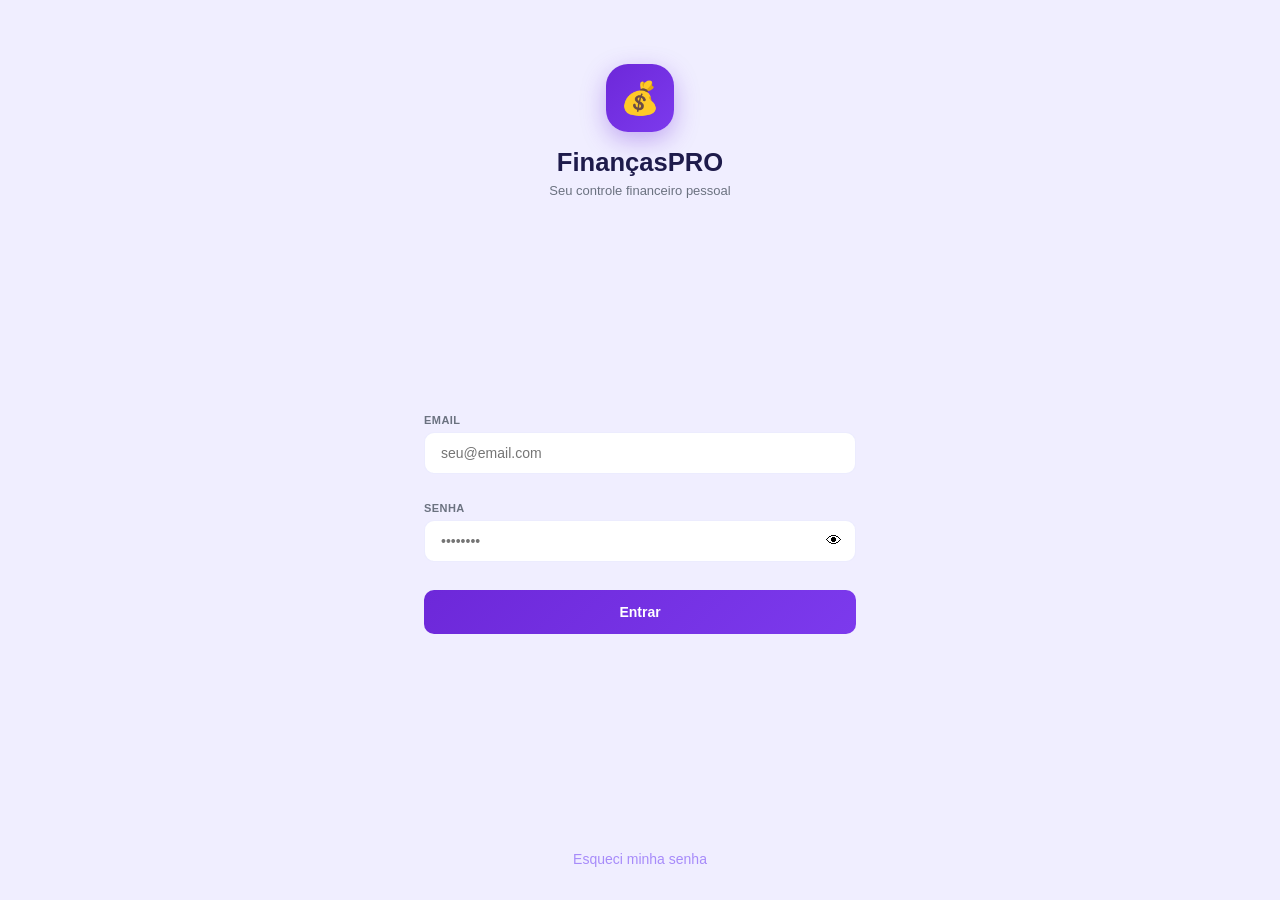
<file: index.html>
<!DOCTYPE html>
<html lang="pt-BR">
<head>
  <meta charset="UTF-8">
  <meta name="viewport" content="width=device-width, initial-scale=1.0, maximum-scale=1.0, user-scalable=no">
  <title>FinançasPRO</title>
  <!-- ===== PWA (colar dentro do <head> de CADA página: index.html, recover.html e tudo em /pages) ===== -->
<link rel="manifest" href="/manifest.json">
<meta name="theme-color" content="#7C3AED">
<meta name="apple-mobile-web-app-capable" content="yes">
<meta name="apple-mobile-web-app-status-bar-style" content="black-translucent">
<meta name="apple-mobile-web-app-title" content="FinançasPRO">
<link rel="apple-touch-icon" href="/apple-touch-icon.png">
<script>
  if ('serviceWorker' in navigator) {
    window.addEventListener('load', function () {
      navigator.serviceWorker.register('/sw.js').catch(function(){});
    });
  }
</script>
<!-- ===== fim PWA ===== -->
  <link rel="stylesheet" href="css/style.css">
  <link rel="manifest" href="manifest.json">
  <meta name="theme-color" content="#4338CA">
</head>
<body>
  <div class="login-page">
    <div style="padding-top:64px;text-align:center;">
      <div class="login-logo">💰</div>
      <h1 style="font-size:1.6rem;font-weight:700;margin-bottom:6px;">FinançasPRO</h1>
      <p class="text-secondary text-sm">Seu controle financeiro pessoal</p>
    </div>

    <form id="login-form" style="display:flex;flex-direction:column;gap:14px;">
      <div class="field">
        <label class="field-label">Email</label>
        <input type="email" id="email" placeholder="seu@email.com" autocomplete="email" required>
      </div>
      <div class="field">
        <label class="field-label">Senha</label>
        <div style="position:relative;">
          <input type="password" id="password" placeholder="••••••••" autocomplete="current-password" required>
          <button type="button" id="toggle-pass" style="position:absolute;right:14px;top:50%;transform:translateY(-50%);background:none;border:none;cursor:pointer;font-size:1rem;">👁</button>
        </div>
      </div>
      <button type="submit" class="btn btn-primary" id="login-btn">Entrar</button>
    </form>

    <div style="text-align:center;padding-bottom:32px;">
      <a href="recover.html" style="color:#A78BFA;font-size:0.875rem;text-decoration:none;">Esqueci minha senha</a>
    </div>
  </div>

  <script src="js/config.js"></script>
  <script src="js/api.js"></script>
  <script src="js/utils.js"></script>
  <script>
    applyTheme();
    if (Auth.isLoggedIn()) window.location.href = 'pages/dashboard.html';

    document.getElementById('toggle-pass').addEventListener('click', () => {
      const inp = document.getElementById('password');
      inp.type = inp.type === 'password' ? 'text' : 'password';
    });

    document.getElementById('login-form').addEventListener('submit', async (e) => {
      e.preventDefault();
      const btn = document.getElementById('login-btn');
      btn.disabled = true; btn.textContent = 'Entrando...';
      const result = await API.login(document.getElementById('email').value, document.getElementById('password').value);
      console.log('Login:', JSON.stringify(result));
      if (result.success) {
        const token = result.token || result.data?.token;
        const user = result.user || result.data?.user;
        Auth.setSession(user, token);
        Utils.toast(`Bem-vindo, ${user?.name?.split(' ')[0] || ''}! 👋`);
        setTimeout(() => window.location.href = 'pages/dashboard.html', 600);
      } else {
        Utils.toast(result.error || 'Email ou senha incorretos', 'error');
        btn.disabled = false; btn.textContent = 'Entrar';
      }
    });
  </script>
</body>
</html>
</file>
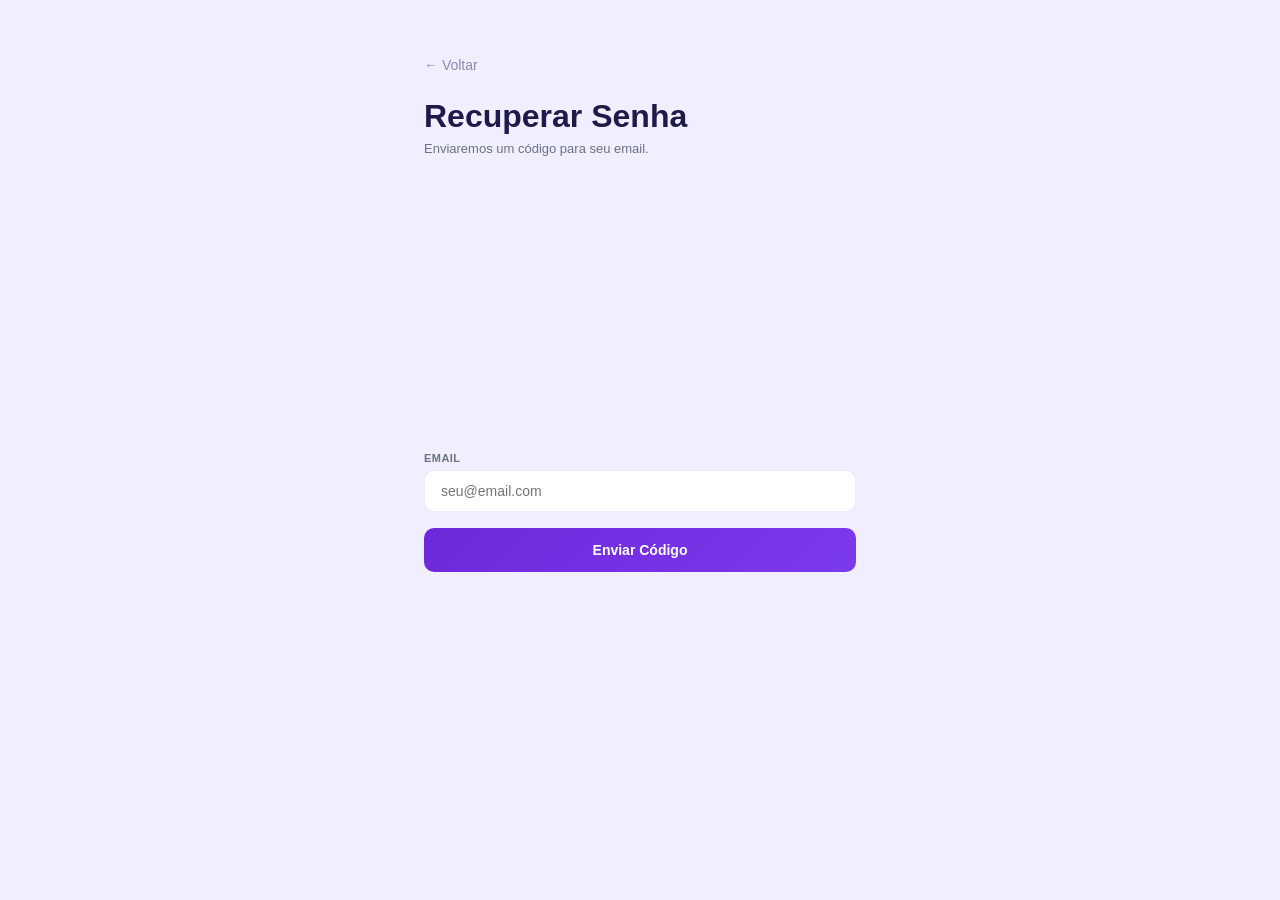
<file: recover.html>
<!DOCTYPE html>
<html lang="pt-BR">
<head>
  <meta charset="UTF-8">
  <meta name="viewport" content="width=device-width, initial-scale=1.0, maximum-scale=1.0, user-scalable=no">
  <title>FinançasPRO — Recuperar Senha</title>
  <!-- ===== PWA (colar dentro do <head> de CADA página: index.html, recover.html e tudo em /pages) ===== -->
<link rel="manifest" href="/manifest.json">
<meta name="theme-color" content="#7C3AED">
<meta name="apple-mobile-web-app-capable" content="yes">
<meta name="apple-mobile-web-app-status-bar-style" content="black-translucent">
<meta name="apple-mobile-web-app-title" content="FinançasPRO">
<link rel="apple-touch-icon" href="/apple-touch-icon.png">
<script>
  if ('serviceWorker' in navigator) {
    window.addEventListener('load', function () {
      navigator.serviceWorker.register('/sw.js').catch(function(){});
    });
  }
</script>
<!-- ===== fim PWA ===== -->
  <link rel="stylesheet" href="css/style.css">
</head>
<body>
<div class="login-page">
  <div style="padding-top:56px;">
    <a href="index.html" style="color:var(--text-3);font-size:0.875rem;text-decoration:none;">← Voltar</a>
    <h1 style="margin-top:24px;margin-bottom:6px;">Recuperar Senha</h1>
    <p class="text-secondary text-sm">Enviaremos um código para seu email.</p>
  </div>

  <!-- Step 1: Email -->
  <div id="step1">
    <div class="field mb-4">
      <label class="field-label">Email</label>
      <input type="email" id="rec-email" placeholder="seu@email.com">
    </div>
    <button class="btn btn-primary" id="send-btn" onclick="sendCode()">Enviar Código</button>
  </div>

  <!-- Step 2: Code + new password -->
  <div id="step2" style="display:none;">
    <div class="field">
      <label class="field-label">Código recebido por email</label>
      <input type="text" id="rec-code" placeholder="123456" maxlength="6" style="letter-spacing:4px;text-align:center;font-size:1.2rem;">
    </div>
    <div class="field">
      <label class="field-label">Nova senha</label>
      <input type="password" id="new-pass" placeholder="••••••••">
    </div>
    <div class="field">
      <label class="field-label">Confirmar nova senha</label>
      <input type="password" id="confirm-pass" placeholder="••••••••">
    </div>
    <button class="btn btn-primary" id="reset-btn" onclick="resetPassword()">Redefinir Senha</button>
  </div>

  <div style="padding-bottom:32px;"></div>
</div>

<script src="js/config.js"></script>
<script src="js/api.js"></script>
<script src="js/utils.js"></script>
<script>
  async function sendCode() {
    const email = document.getElementById('rec-email').value.trim();
    if (!email) { Utils.toast('Digite seu email', 'error'); return; }

    const btn = document.getElementById('send-btn');
    btn.disabled = true; btn.textContent = 'Enviando...';

    const res = await API.requestReset(email);

    if (res.success) {
      Utils.toast('📧 Código enviado! Verifique seu email.');
      document.getElementById('step1').style.display = 'none';
      document.getElementById('step2').style.display = 'block';
    } else {
      Utils.toast(res.error || 'Erro ao enviar', 'error');
      btn.disabled = false; btn.textContent = 'Enviar Código';
    }
  }

  async function resetPassword() {
    const email = document.getElementById('rec-email').value.trim();
    const code = document.getElementById('rec-code').value.trim();
    const newPass = document.getElementById('new-pass').value;
    const confirmPass = document.getElementById('confirm-pass').value;

    if (newPass !== confirmPass) { Utils.toast('As senhas não conferem', 'error'); return; }
    if (newPass.length < 6) { Utils.toast('Senha deve ter pelo menos 6 caracteres', 'error'); return; }

    const btn = document.getElementById('reset-btn');
    btn.disabled = true; btn.textContent = 'Redefinindo...';

    const res = await API.resetPassword(email, code, newPass);

    if (res.success) {
      Utils.toast('✅ Senha redefinida com sucesso!');
      setTimeout(() => window.location.href = 'index.html', 1500);
    } else {
      Utils.toast(res.error || 'Código inválido ou expirado', 'error');
      btn.disabled = false; btn.textContent = 'Redefinir Senha';
    }
  }
</script>
</body>
</html>
</file>
<file: css/style.css>
/* ============================================================
   FinançasPRO — CSS Premium
   ============================================================ */

*, *::before, *::after { box-sizing: border-box; margin: 0; padding: 0; -webkit-tap-highlight-color: transparent; }

:root {
  --bg: #F0EEFF;
  --bg-card: #ffffff;
  --bg-input: #E8E4FF;
  --text: #1E1B4B;
  --text-2: #6B7280;
  --text-3: #8B8BAE;
  --accent: #6D28D9;
  --accent-2: #7C3AED;
  --accent-3: #A855F7;
  --accent-light: #EEF2FF;
  --green: #16A34A;
  --green-bg: #DCFCE7;
  --red: #DC2626;
  --red-bg: #FEE2E2;
  --yellow: #D97706;
  --yellow-bg: #FEF3C7;
  --border: rgba(99,102,241,0.12);
  --radius: 14px;
  --radius-sm: 10px;
  --radius-lg: 18px;
  --nav-height: 70px;
}

[data-theme="dark"] {
  --bg: #0F0E1A;
  --bg-card: #1A1830;
  --bg-input: #252340;
  --text: #F1F0FF;
  --text-2: #9CA3AF;
  --text-3: #6B7280;
  --accent-light: #1E1B4B;
  --border: rgba(139,92,246,0.18);
  --green-bg: #052e16;
  --red-bg: #450a0a;
  --yellow-bg: #422006;
}

html { font-size: 16px; }
body {
  background: var(--bg);
  color: var(--text);
  font-family: -apple-system, BlinkMacSystemFont, 'Segoe UI', sans-serif;
  max-width: 480px;
  margin: 0 auto;
  min-height: 100dvh;
  overflow-x: hidden;
}
::-webkit-scrollbar { display: none; }
* { scrollbar-width: none; }

.page { padding-bottom: calc(var(--nav-height) + 16px); }

/* ── Hero ── */
.hero {
  background: linear-gradient(145deg, #4338CA 0%, #7C3AED 55%, #A855F7 100%);
  padding: 48px 18px 20px; color: #fff; position: relative; overflow: hidden;
}
.hero::before { content:''; position:absolute; top:-50px; right:-40px; width:180px; height:180px; border-radius:50%; background:rgba(255,255,255,0.06); pointer-events:none; }
.hero::after  { content:''; position:absolute; bottom:-30px; left:-20px; width:120px; height:120px; border-radius:50%; background:rgba(255,255,255,0.04); pointer-events:none; }
.hero-top { display:flex; justify-content:space-between; align-items:flex-start; margin-bottom:16px; }
.hero-greeting { font-size:12px; color:rgba(255,255,255,0.65); margin-bottom:2px; }
.hero-name { font-size:17px; font-weight:600; color:#fff; }
.hero-avatar { width:38px; height:38px; border-radius:50%; background:rgba(255,255,255,0.2); display:flex; align-items:center; justify-content:center; font-size:13px; font-weight:600; color:#fff; border:1.5px solid rgba(255,255,255,0.3); cursor:pointer; text-decoration:none; }
.hero-bal-label { font-size:11px; color:rgba(255,255,255,0.6); margin-bottom:4px; }
.hero-bal { font-size:34px; font-weight:600; color:#fff; letter-spacing:-1px; margin-bottom:3px; }
.hero-sub { font-size:11px; color:rgba(255,255,255,0.5); margin-bottom:18px; }
.hero-pills { display:flex; gap:8px; }
.hpill { flex:1; background:rgba(255,255,255,0.13); border-radius:12px; padding:10px 8px; border:0.5px solid rgba(255,255,255,0.12); }
.hpill-lbl { font-size:9px; color:rgba(255,255,255,0.6); margin-bottom:3px; }
.hpill-val { font-size:12px; font-weight:600; color:#fff; }
.pos { color:#86EFAC; }
.neg { color:#FCA5A5; }

.page-hero { background:linear-gradient(145deg,#4338CA 0%,#7C3AED 55%,#A855F7 100%); padding:48px 16px 18px; color:#fff; }
.page-hero-row { display:flex; justify-content:space-between; align-items:center; margin-bottom:8px; }
.page-hero-title { font-size:18px; font-weight:600; }
.page-hero-sub { font-size:11px; opacity:0.65; margin-bottom:10px; }
.page-hero-pills { display:flex; gap:6px; }
.ph-pill { flex:1; background:rgba(255,255,255,0.15); border-radius:10px; padding:9px 8px; text-align:center; border:0.5px solid rgba(255,255,255,0.12); }
.ph-pill-lbl { font-size:9px; opacity:0.65; margin-bottom:2px; }
.ph-pill-val { font-size:13px; font-weight:600; }

/* ── Stat grid ── */
.stat-grid { display:grid; grid-template-columns:1fr 1fr; gap:10px; padding:14px; }
.scard { border-radius:var(--radius); padding:14px; }
.scard-1 { background:linear-gradient(135deg,#EEF2FF,#E0E7FF); }
.scard-2 { background:linear-gradient(135deg,#FFF1F2,#FFE4E6); }
.scard-3 { background:linear-gradient(135deg,#F0FDF4,#DCFCE7); }
.scard-4 { background:linear-gradient(135deg,#FFFBEB,#FEF3C7); }
.scard-icon { font-size:18px; margin-bottom:6px; }
.scard-lbl { font-size:10px; font-weight:600; margin-bottom:3px; }
.scard-1 .scard-lbl{color:#4338CA} .scard-2 .scard-lbl{color:#BE123C}
.scard-3 .scard-lbl{color:#166534} .scard-4 .scard-lbl{color:#92400E}
.scard-val { font-size:15px; font-weight:700; }
.scard-1 .scard-val{color:#3730A3} .scard-2 .scard-val{color:#9F1239}
.scard-3 .scard-val{color:#15803D} .scard-4 .scard-val{color:#B45309}

/* ── Section ── */
.sec { padding:14px 14px 0; }
.sec-last { padding-bottom:14px; }
.sec-hdr { display:flex; justify-content:space-between; align-items:center; margin-bottom:12px; }
.sec-title { font-size:13px; font-weight:700; color:var(--text); }
.sec-link { font-size:11px; color:var(--accent-2); text-decoration:none; }
.divider { height:0.5px; background:var(--border); margin:12px 14px; }

/* ── Account cards ── */
.acc-scroll { display:flex; gap:10px; overflow-x:auto; padding-bottom:4px; }
.acc-card { min-width:110px; border-radius:var(--radius); padding:12px; flex-shrink:0; }
.ac-purple{background:linear-gradient(135deg,#6D28D9,#8B5CF6)}
.ac-blue{background:linear-gradient(135deg,#0369A1,#0EA5E9)}
.ac-green{background:linear-gradient(135deg,#065F46,#10B981)}
.ac-pink{background:linear-gradient(135deg,#BE185D,#EC4899)}
.ac-orange{background:linear-gradient(135deg,#C2410C,#F97316)}
.acc-emoji{font-size:18px;margin-bottom:6px}
.acc-name{font-size:10px;color:rgba(255,255,255,0.75)}
.acc-type{font-size:9px;color:rgba(255,255,255,0.5);margin-bottom:8px}
.acc-bal{font-size:14px;font-weight:700;color:#fff}

/* ── Cat bars ── */
.cat-list{display:flex;flex-direction:column;gap:12px}
.cat-row{display:flex;align-items:center;gap:10px}
.cat-icon{width:34px;height:34px;border-radius:10px;display:flex;align-items:center;justify-content:center;font-size:16px;flex-shrink:0}
.cat-body{flex:1;min-width:0}
.cat-top{display:flex;justify-content:space-between;margin-bottom:5px}
.cat-name{font-size:12px;font-weight:600;color:var(--text)}
.cat-amt{font-size:11px;font-weight:700}
.bar-track{height:5px;background:var(--border);border-radius:99px;overflow:hidden}
.bar-fill{height:5px;border-radius:99px}

/* ── Transaction cards ── */
.date-label{font-size:10px;font-weight:700;color:var(--accent-2);text-transform:uppercase;letter-spacing:0.06em;padding:10px 14px 6px}
.tx-list{display:flex;flex-direction:column;gap:8px;padding:0 14px}
.tx-card{background:var(--bg-card);border-radius:var(--radius);padding:12px;display:flex;align-items:center;gap:10px;border:0.5px solid var(--border)}
.tx-card.overdue{border-color:#FECACA;background:#FFF5F5}
[data-theme="dark"] .tx-card.overdue{background:#2D0A0A;border-color:#991B1B}
.tx-ico{width:38px;height:38px;border-radius:12px;display:flex;align-items:center;justify-content:center;font-size:17px;flex-shrink:0}
.tx-body{flex:1;min-width:0}
.tx-name{font-size:13px;font-weight:600;color:var(--text);white-space:nowrap;overflow:hidden;text-overflow:ellipsis}
.tx-cat{font-size:10px;color:var(--text-3);margin-top:2px}
.tx-right{text-align:right;flex-shrink:0}
.tx-amt{font-size:13px;font-weight:700}
.tx-pos{color:var(--green)} .tx-neg{color:var(--red)}

/* ── Badges ── */
.badge{display:inline-flex;align-items:center;gap:3px;padding:2px 8px;border-radius:99px;font-size:9px;font-weight:700;margin-top:4px}
.b-paid{background:var(--green-bg);color:#166534}
.b-pend{background:var(--yellow-bg);color:#92400E}
.b-over{background:var(--red-bg);color:#991B1B}
[data-theme="dark"] .b-paid{color:#86EFAC}
[data-theme="dark"] .b-pend{color:#FCD34D}
[data-theme="dark"] .b-over{color:#FCA5A5}

.pay-btn{display:block;font-size:10px;padding:4px 10px;border-radius:8px;border:none;background:linear-gradient(135deg,#6D28D9,#7C3AED);color:#fff;cursor:pointer;margin-top:4px;font-weight:700;font-family:inherit}

/* ── Tabs ── */
.tabs{display:flex;gap:6px;padding:12px 14px 8px}
.tab{flex:1;text-align:center;padding:9px;border-radius:var(--radius-sm);font-size:11px;font-weight:700;cursor:pointer;border:none;font-family:inherit;transition:all 0.15s}
.tab-all{background:#4F46E5;color:#fff}
.tab-income{background:var(--green-bg);color:#166534}
.tab-expense{background:var(--red-bg);color:#991B1B}
[data-theme="dark"] .tab-income{color:#86EFAC}
[data-theme="dark"] .tab-expense{color:#FCA5A5}

/* ── Debt cards ── */
.dcard{background:var(--bg-card);border-radius:var(--radius);border:0.5px solid var(--border);padding:14px;margin-bottom:8px}
.dcard-top{display:flex;justify-content:space-between;align-items:flex-start;margin-bottom:10px}
.dcard-name{font-size:13px;font-weight:700;color:var(--text)}
.dcard-sub{font-size:10px;color:var(--text-3);margin-top:2px}
.dcard-amt{font-size:15px;font-weight:700;color:var(--red)}
.dcard-lbl{font-size:9px;color:var(--text-3)}
.prog{height:6px;background:var(--border);border-radius:99px;overflow:hidden;margin-bottom:8px}
.prog-fill{height:6px;border-radius:99px;background:linear-gradient(90deg,#4F46E5,#A855F7)}
.dcard-footer{display:flex;justify-content:space-between}
.dcard-info{font-size:10px;color:var(--text-3)}

/* ── Goal cards ── */
.gcard{background:var(--bg-card);border-radius:var(--radius);border:0.5px solid var(--border);padding:14px;margin-bottom:8px}
.gcard-top{display:flex;justify-content:space-between;align-items:flex-start;margin-bottom:8px}
.gcard-name{font-size:13px;font-weight:700;color:var(--text)}
.gcard-pct{font-size:10px;font-weight:700;color:var(--accent-2);background:var(--accent-light);padding:3px 9px;border-radius:99px}
.gcard-amounts{display:flex;justify-content:space-between;margin-bottom:8px}
.gcard-curr{font-size:15px;font-weight:700;color:var(--green)}
.gcard-target{font-size:10px;color:var(--text-3);align-self:flex-end}
.gcard-prog{height:7px;background:var(--border);border-radius:99px;overflow:hidden;margin-bottom:8px}
.gcard-fill{height:7px;border-radius:99px}
.gcard-footer{display:flex;justify-content:space-between;align-items:center}
.gcard-info{font-size:10px;color:var(--text-3)}
.gcard-btn{font-size:10px;padding:6px 14px;border-radius:8px;border:none;background:linear-gradient(135deg,#6D28D9,#7C3AED);color:#fff;cursor:pointer;font-weight:700;font-family:inherit}

/* ── Credit card ── */
.cccard{border-radius:var(--radius-lg);padding:16px;margin-bottom:10px;color:#fff}
.cc-purple{background:linear-gradient(135deg,#4338CA,#7C3AED)}
.cc-blue{background:linear-gradient(135deg,#0369A1,#0EA5E9)}
.cc-green{background:linear-gradient(135deg,#065F46,#10B981)}
.cc-top{display:flex;justify-content:space-between;align-items:flex-start;margin-bottom:14px}
.cc-name{font-size:14px;font-weight:700}
.cc-type{font-size:10px;opacity:0.65}
.cc-flag{font-size:20px}
.cc-limit-row{display:flex;justify-content:space-between;margin-bottom:5px}
.cc-lbl{font-size:10px;opacity:0.65}
.cc-val{font-size:11px;font-weight:600}
.cc-bar{height:5px;background:rgba(255,255,255,0.2);border-radius:99px;overflow:hidden;margin-bottom:14px}
.cc-bar-fill{height:5px;border-radius:99px;background:rgba(255,255,255,0.8)}
.cc-footer{display:flex;justify-content:space-between;align-items:center}
.cc-fatura-lbl{font-size:10px;opacity:0.65;margin-bottom:2px}
.cc-fatura-val{font-size:16px;font-weight:700}
.cc-pay-btn{font-size:10px;padding:8px 14px;border-radius:10px;border:0.5px solid rgba(255,255,255,0.3);background:rgba(255,255,255,0.15);color:#fff;cursor:pointer;font-weight:700;font-family:inherit}

.inv-tabs{display:flex;gap:6px;margin-bottom:12px}
.inv-tab{flex:1;padding:8px;border-radius:var(--radius-sm);text-align:center}
.inv-open{background:var(--accent-light)} .inv-closed{background:var(--yellow-bg)} .inv-paid{background:var(--green-bg)}
.inv-tab-lbl{font-size:9px;font-weight:700;margin-bottom:2px}
.inv-open .inv-tab-lbl{color:#4338CA} .inv-closed .inv-tab-lbl{color:#92400E} .inv-paid .inv-tab-lbl{color:#166534}
.inv-tab-val{font-size:13px;font-weight:700}
.inv-open .inv-tab-val{color:#3730A3} .inv-closed .inv-tab-val{color:#B45309} .inv-paid .inv-tab-val{color:#15803D}
.inv-tab-sub{font-size:9px;margin-top:1px}
.inv-open .inv-tab-sub{color:#6366F1} .inv-closed .inv-tab-sub{color:#D97706} .inv-paid .inv-tab-sub{color:#16A34A}
[data-theme="dark"] .inv-open .inv-tab-val{color:#A5B4FC}
[data-theme="dark"] .inv-closed .inv-tab-val{color:#FCD34D}
[data-theme="dark"] .inv-paid .inv-tab-val{color:#86EFAC}

.fatura-alert{background:var(--yellow-bg);border-radius:var(--radius);padding:12px;border:0.5px solid #FCD34D;margin-bottom:10px}
.fatura-alert-top{display:flex;justify-content:space-between;align-items:center;margin-bottom:10px}
.fatura-alert-title{font-size:11px;font-weight:700;color:#92400E}
.fatura-alert-sub{font-size:9px;color:#B45309;margin-top:2px}
.fatura-alert-val{font-size:16px;font-weight:700;color:#B45309}
.pay-fatura-btn{width:100%;padding:13px;border-radius:var(--radius-sm);border:none;background:linear-gradient(135deg,#6D28D9,#7C3AED);color:#fff;font-size:13px;font-weight:700;cursor:pointer;font-family:inherit;display:flex;align-items:center;justify-content:center;gap:6px}

.purchase-card{background:var(--bg-card);border-radius:var(--radius-sm);padding:10px 12px;display:flex;align-items:center;gap:10px;border:0.5px solid var(--border);margin-bottom:6px}
.p-ico{width:32px;height:32px;border-radius:9px;display:flex;align-items:center;justify-content:center;font-size:14px;flex-shrink:0}
.p-body{flex:1;min-width:0}
.p-name{font-size:12px;font-weight:600;color:var(--text)}
.p-date{font-size:9px;color:var(--text-3);margin-top:1px}
.p-amt{font-size:13px;font-weight:700;color:var(--red)}
.p-parcela{font-size:9px;color:var(--accent-2);margin-top:1px}

/* ── Forms ── */
.field{margin-bottom:14px}
.field-label{display:block;font-size:11px;font-weight:700;color:var(--text-2);margin-bottom:6px;text-transform:uppercase;letter-spacing:0.04em}
input,select,textarea{background:var(--bg-card);color:var(--text);border:1.5px solid var(--border);border-radius:var(--radius-sm);padding:12px 16px;font-size:14px;width:100%;outline:none;font-family:inherit;transition:border-color 0.15s;appearance:none;-webkit-appearance:none}
input:focus,select:focus,textarea:focus{border-color:var(--accent-2)}
input[type="date"]{color-scheme:dark light}
.grid-2{display:grid;grid-template-columns:1fr 1fr;gap:10px}

/* ── Buttons ── */
.btn{display:inline-flex;align-items:center;justify-content:center;padding:14px 20px;border-radius:var(--radius-sm);font-size:14px;font-weight:700;border:none;cursor:pointer;width:100%;transition:opacity 0.15s;font-family:inherit}
.btn:active{opacity:0.85} .btn:disabled{opacity:0.5;cursor:not-allowed}
.btn-primary{background:linear-gradient(135deg,#6D28D9,#7C3AED);color:#fff}
.btn-ghost{background:var(--bg-card);color:var(--text-2);border:1px solid var(--border);padding:10px 14px;font-size:12px}
.btn-sm{padding:8px 14px;font-size:11px;width:auto;border-radius:9px}

.type-toggle{display:flex;gap:8px;margin-bottom:16px}
.type-btn{flex:1;padding:12px;border-radius:var(--radius-sm);border:1.5px solid transparent;cursor:pointer;font-size:13px;font-weight:700;background:var(--bg-input);color:var(--text-3);transition:all 0.15s;font-family:inherit}
.type-btn.expense.active{background:var(--red-bg);color:#991B1B;border-color:#FECACA}
.type-btn.income.active{background:var(--green-bg);color:#166534;border-color:#BBF7D0}
[data-theme="dark"] .type-btn.expense.active{color:#FCA5A5}
[data-theme="dark"] .type-btn.income.active{color:#86EFAC}

/* ── Bottom nav ── */
.bnav-wrap{position:fixed;bottom:0;left:50%;transform:translateX(-50%);width:100%;max-width:480px;background:var(--bg-card);border-top:0.5px solid var(--border);padding:6px 8px calc(env(safe-area-inset-bottom,0px) + 10px);z-index:100}
.bnav{display:flex;align-items:center;height:50px}
.ntab{flex:1;display:flex;flex-direction:column;align-items:center;gap:3px;text-decoration:none}
.ntab i{font-size:22px;color:#C4B5FD}
.ntab.on i{color:#4F46E5}
.ntab span{font-size:9px;color:#C4B5FD}
.ntab.on span{color:#4F46E5;font-weight:700}
.ndot{width:4px;height:4px;border-radius:50%;background:#4F46E5}
.ncenter{flex:1;display:flex;flex-direction:column;align-items:center;position:relative;top:-14px}
.fab-nav{width:50px;height:50px;border-radius:16px;background:linear-gradient(145deg,#6D28D9,#7C3AED);display:flex;align-items:center;justify-content:center;box-shadow:0 4px 16px rgba(109,40,217,0.45);cursor:pointer;border:none}
.fab-nav i{font-size:24px;color:#fff}

/* ── Modal ── */
.modal-overlay{position:fixed;inset:0;background:rgba(0,0,0,0.6);z-index:200;display:flex;align-items:flex-end;opacity:0;pointer-events:none;transition:opacity 0.2s}
.modal-overlay.open{opacity:1;pointer-events:all}
.modal{background:var(--bg-card);border-radius:24px 24px 0 0;padding:20px 18px;width:100%;max-width:480px;margin:0 auto;max-height:92dvh;overflow-y:auto;transform:translateY(100%);transition:transform 0.25s ease}
.modal-overlay.open .modal{transform:translateY(0)}
.modal-handle{width:40px;height:4px;border-radius:99px;background:var(--border);margin:0 auto 20px}
.modal-header{display:flex;align-items:center;justify-content:space-between;margin-bottom:20px}
.modal-title{font-size:17px;font-weight:700;color:var(--text)}
.modal-close{background:var(--bg-input);border:none;color:var(--text-3);font-size:14px;cursor:pointer;width:30px;height:30px;border-radius:50%;display:flex;align-items:center;justify-content:center}

.preview-box{background:var(--bg-input);border-radius:var(--radius-sm);padding:12px 14px;margin-bottom:14px}
.preview-row{display:flex;justify-content:space-between;margin-bottom:4px}
.preview-lbl{font-size:11px;color:var(--text-3)}
.preview-val{font-size:12px;font-weight:700}

/* ── Login ── */
.login-page{min-height:100dvh;display:flex;flex-direction:column;justify-content:space-between;padding:0 24px;background:var(--bg)}
.login-logo{width:68px;height:68px;border-radius:22px;background:linear-gradient(135deg,#6D28D9,#7C3AED);display:flex;align-items:center;justify-content:center;font-size:2rem;margin:0 auto 16px;box-shadow:0 8px 24px rgba(109,40,217,0.35)}

/* ── Toast ── */
.toast{position:fixed;top:20px;left:50%;transform:translateX(-50%) translateY(-80px);background:var(--bg-card);color:var(--text);padding:12px 20px;border-radius:14px;font-size:13px;font-weight:600;border:1px solid var(--border);z-index:999;transition:transform 0.25s ease;white-space:nowrap;box-shadow:0 8px 32px rgba(0,0,0,0.15)}
.toast.show{transform:translateX(-50%) translateY(0)}
.toast-success{border-color:#86EFAC} .toast-error{border-color:#FCA5A5}

/* ── Skeleton ── */
.skeleton{background:linear-gradient(90deg,var(--bg-card) 25%,var(--bg-input) 50%,var(--bg-card) 75%);background-size:200% 100%;animation:shimmer 1.5s infinite;border-radius:var(--radius-sm);height:72px;margin-bottom:8px}
@keyframes shimmer{0%{background-position:200% 0}100%{background-position:-200% 0}}

/* ── Empty ── */
.empty-state{text-align:center;padding:48px 16px}
.empty-icon{font-size:3.5rem;margin-bottom:14px}
.empty-text{color:var(--text-3);font-size:14px;margin-bottom:20px}

/* ── Alert ── */
.alert-banner{margin:0 14px 10px;border-radius:var(--radius-sm);padding:11px 14px;display:flex;align-items:center;gap:10px}
.alert-danger{background:var(--red-bg);border:0.5px solid #FECACA}
.alert-icon{font-size:18px}
.alert-title{font-size:12px;font-weight:700;color:#991B1B}
.alert-sub{font-size:10px;color:#B91C1C;margin-top:1px}
[data-theme="dark"] .alert-title{color:#FCA5A5}
[data-theme="dark"] .alert-sub{color:#F87171}

/* ── Plan btns ── */
.plan-btns{display:grid;grid-template-columns:1fr 1fr;gap:8px;margin-bottom:12px}
.plan-btn{padding:10px;border-radius:var(--radius-sm);border:none;font-size:11px;font-weight:700;cursor:pointer;font-family:inherit}
.plan-avalanche{background:var(--accent-light);color:var(--accent)}
.plan-snowball{background:var(--green-bg);color:#166534}

/* ── Theme toggle ── */
.theme-btn{background:none;border:none;cursor:pointer;font-size:20px;padding:4px;color:rgba(255,255,255,0.8)}

/* ── Utils ── */
.text-green{color:var(--green)} .text-red{color:var(--red)} .text-yellow{color:var(--yellow)}
.text-accent{color:var(--accent-2)} .text-muted{color:var(--text-3)} .text-secondary{color:var(--text-2)}
.font-bold{font-weight:700} .font-semibold{font-weight:600}
.text-sm{font-size:13px} .text-xs{font-size:11px} .text-center{text-align:center}
.w-full{width:100%} .mb-2{margin-bottom:8px} .mb-3{margin-bottom:12px}
.mb-4{margin-bottom:16px} .mt-2{margin-top:8px} .mt-3{margin-top:12px}
.flex{display:flex} .items-center{align-items:center}
.justify-between{justify-content:space-between} .gap-2{gap:8px} .gap-3{gap:12px}

/* ── Back button ── */
.back-btn{background:rgba(255,255,255,0.15);border:none;color:#fff;width:34px;height:34px;border-radius:10px;font-size:20px;cursor:pointer;display:flex;align-items:center;justify-content:center;text-decoration:none;flex-shrink:0;line-height:1;}
.back-btn:active{opacity:0.7}

/* ── Hamburger button ── */
.menu-btn{background:rgba(255,255,255,0.15);border:none;color:#fff;width:34px;height:34px;border-radius:10px;cursor:pointer;display:flex;align-items:center;justify-content:center;flex-shrink:0;}
.menu-btn i{font-size:20px;}
</file>
